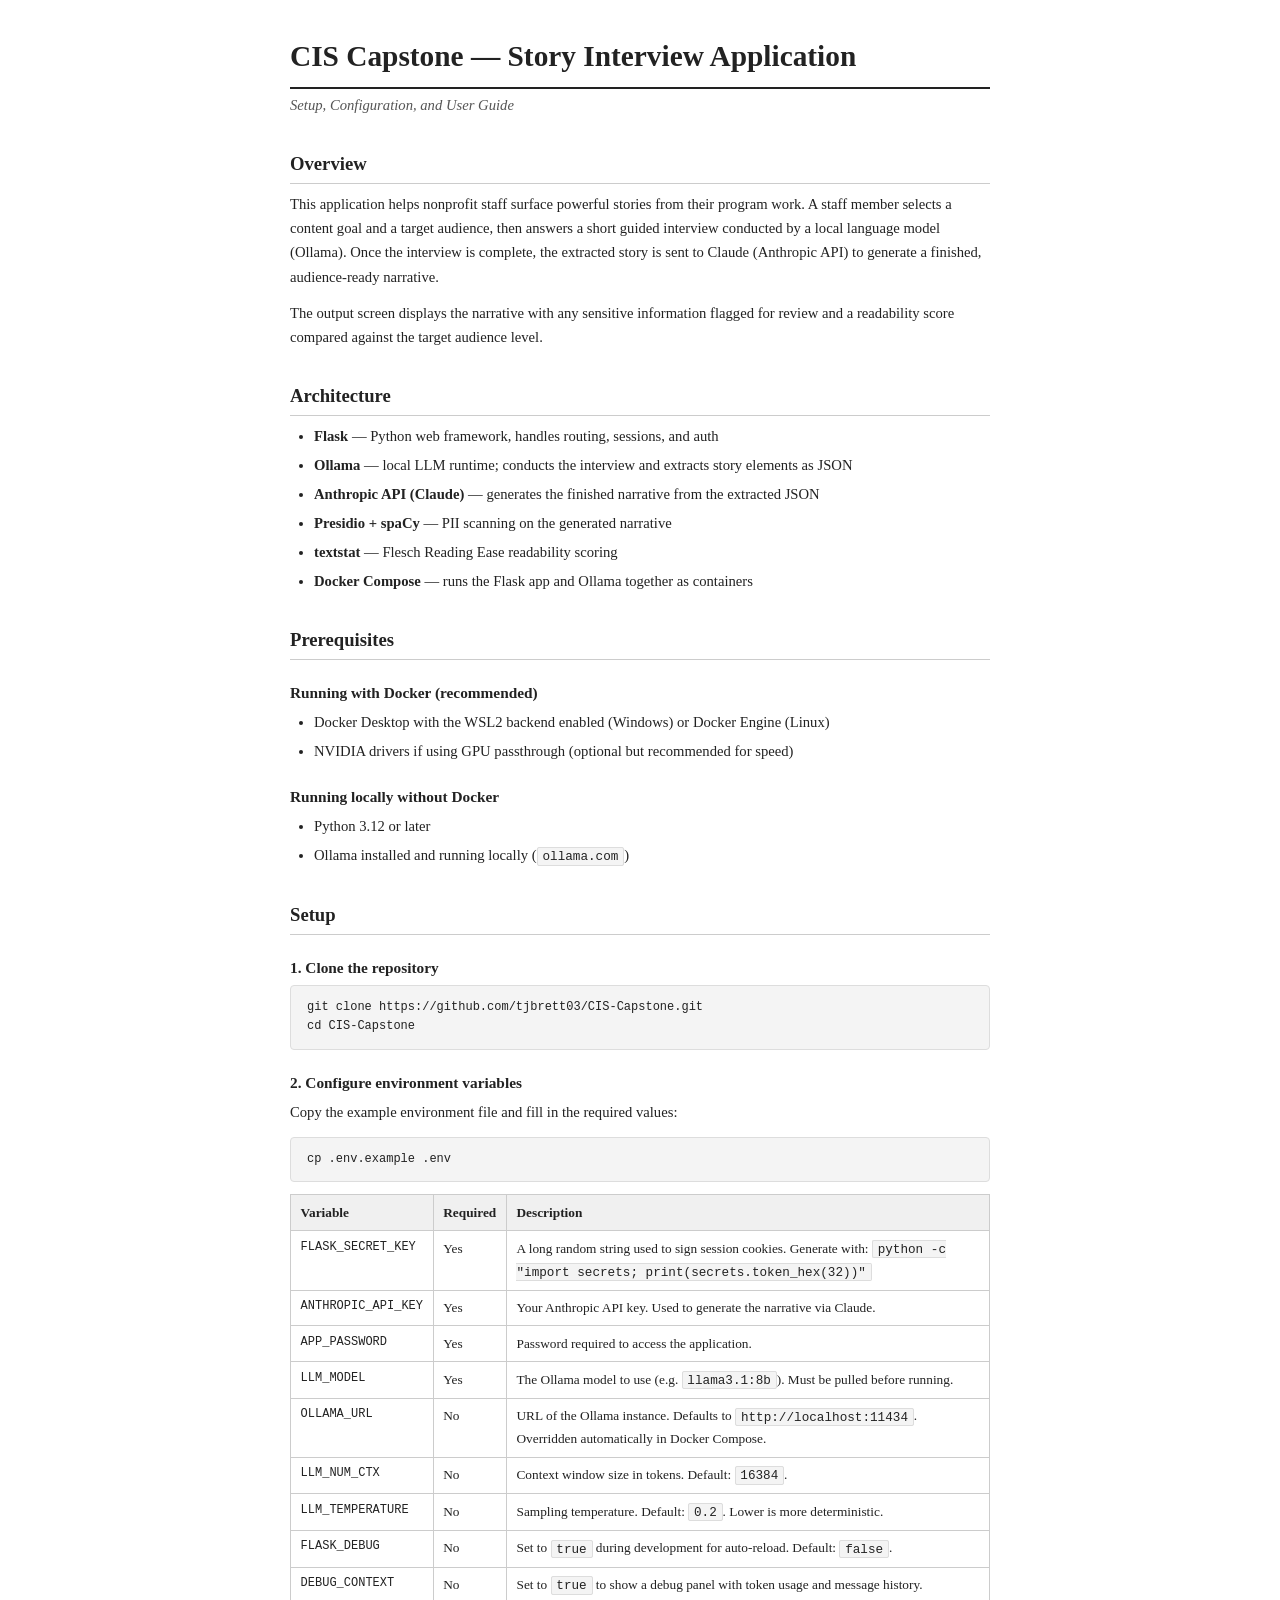
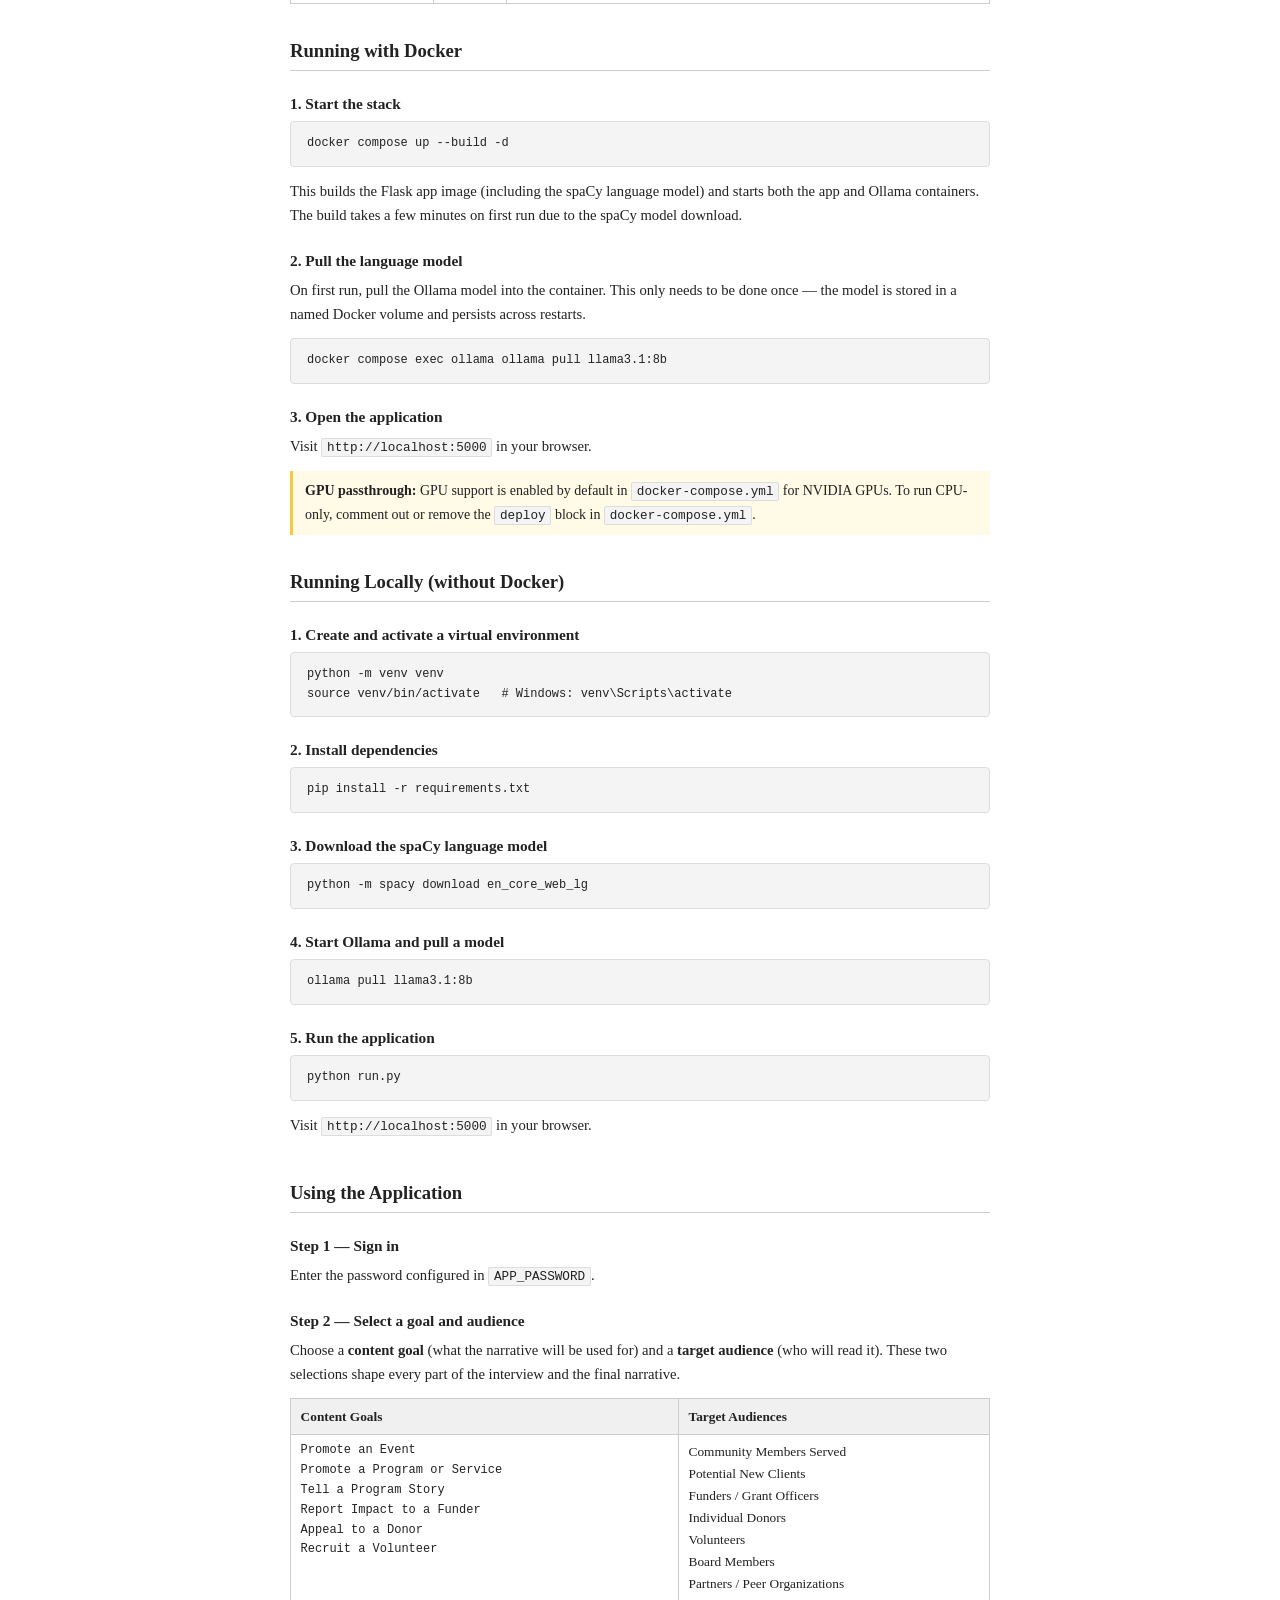
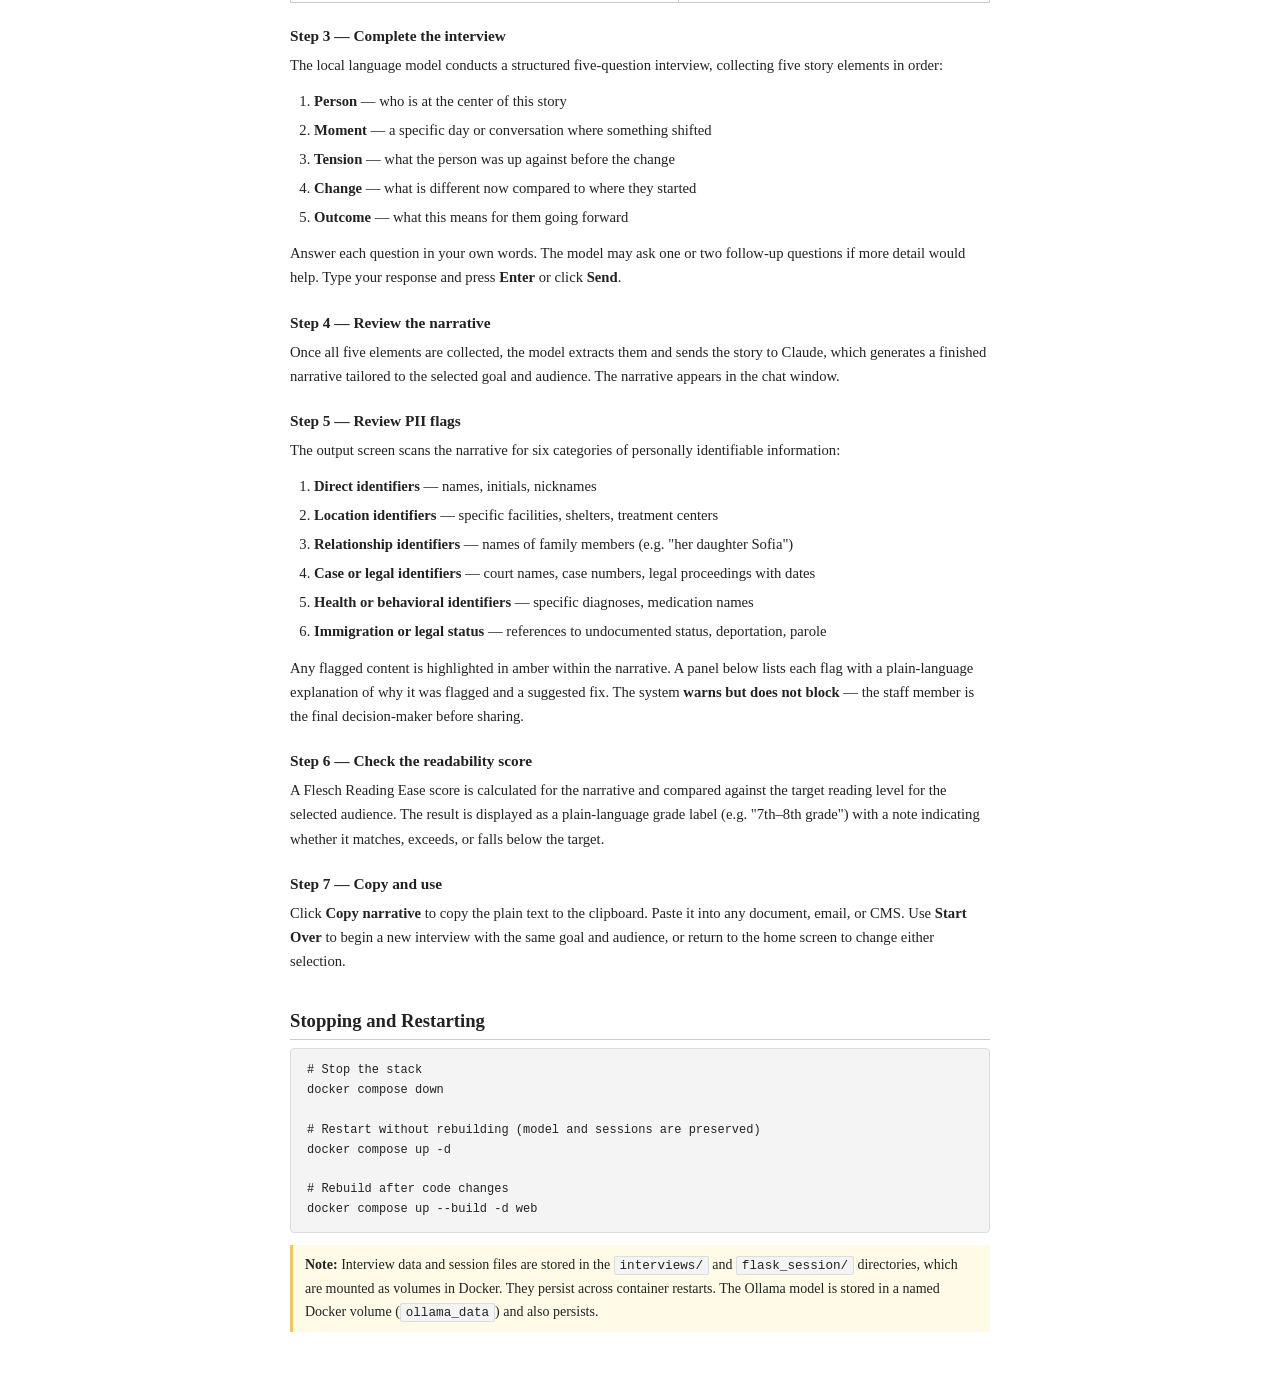
<file: docs.html>
<!DOCTYPE html>
<html lang="en">
<head>
    <meta charset="UTF-8">
    <meta name="viewport" content="width=device-width, initial-scale=1.0">
    <title>CIS Capstone — Application Documentation</title>
    <style>
        *, *::before, *::after { box-sizing: border-box; margin: 0; padding: 0; }

        body {
            font-family: Georgia, "Times New Roman", serif;
            font-size: 11pt;
            line-height: 1.65;
            color: #222;
            max-width: 780px;
            margin: 0 auto;
            padding: 2rem 2.5rem;
        }

        h1 {
            font-size: 22pt;
            font-weight: bold;
            margin-bottom: 0.25rem;
            border-bottom: 2px solid #222;
            padding-bottom: 0.4rem;
        }

        .subtitle {
            font-size: 11pt;
            color: #555;
            margin-bottom: 2rem;
            font-style: italic;
        }

        h2 {
            font-size: 14pt;
            font-weight: bold;
            margin-top: 2rem;
            margin-bottom: 0.5rem;
            border-bottom: 1px solid #ccc;
            padding-bottom: 0.2rem;
        }

        h3 {
            font-size: 11.5pt;
            font-weight: bold;
            margin-top: 1.25rem;
            margin-bottom: 0.3rem;
        }

        p {
            margin-bottom: 0.75rem;
        }

        ul, ol {
            margin-left: 1.5rem;
            margin-bottom: 0.75rem;
        }

        li {
            margin-bottom: 0.3rem;
        }

        code {
            font-family: "Courier New", Courier, monospace;
            font-size: 9.5pt;
            background: #f4f4f4;
            border: 1px solid #ddd;
            border-radius: 2px;
            padding: 0.05rem 0.3rem;
        }

        pre {
            font-family: "Courier New", Courier, monospace;
            font-size: 9pt;
            background: #f4f4f4;
            border: 1px solid #ddd;
            border-radius: 4px;
            padding: 0.75rem 1rem;
            margin-bottom: 0.75rem;
            white-space: pre-wrap;
            word-break: break-all;
        }

        table {
            width: 100%;
            border-collapse: collapse;
            font-size: 10pt;
            margin-bottom: 1rem;
        }

        th {
            background: #f0f0f0;
            border: 1px solid #ccc;
            padding: 0.4rem 0.6rem;
            text-align: left;
            font-weight: bold;
        }

        td {
            border: 1px solid #ccc;
            padding: 0.4rem 0.6rem;
            vertical-align: top;
        }

        td:first-child {
            font-family: "Courier New", Courier, monospace;
            font-size: 9pt;
            white-space: nowrap;
        }

        .note {
            background: #fffbe6;
            border-left: 3px solid #f0c75e;
            padding: 0.5rem 0.75rem;
            margin-bottom: 0.75rem;
            font-size: 10.5pt;
        }

        .section-break {
            margin-top: 2.5rem;
        }

        @media print {
            body { padding: 0; }
            h2 { page-break-after: avoid; }
            h3 { page-break-after: avoid; }
            pre { page-break-inside: avoid; }
            table { page-break-inside: avoid; }
        }
    </style>
</head>
<body>

<h1>CIS Capstone — Story Interview Application</h1>
<p class="subtitle">Setup, Configuration, and User Guide</p>

<h2>Overview</h2>
<p>This application helps nonprofit staff surface powerful stories from their program work. A staff member selects a content goal and a target audience, then answers a short guided interview conducted by a local language model (Ollama). Once the interview is complete, the extracted story is sent to Claude (Anthropic API) to generate a finished, audience-ready narrative.</p>
<p>The output screen displays the narrative with any sensitive information flagged for review and a readability score compared against the target audience level.</p>

<h2>Architecture</h2>
<ul>
    <li><strong>Flask</strong> — Python web framework, handles routing, sessions, and auth</li>
    <li><strong>Ollama</strong> — local LLM runtime; conducts the interview and extracts story elements as JSON</li>
    <li><strong>Anthropic API (Claude)</strong> — generates the finished narrative from the extracted JSON</li>
    <li><strong>Presidio + spaCy</strong> — PII scanning on the generated narrative</li>
    <li><strong>textstat</strong> — Flesch Reading Ease readability scoring</li>
    <li><strong>Docker Compose</strong> — runs the Flask app and Ollama together as containers</li>
</ul>

<h2>Prerequisites</h2>

<h3>Running with Docker (recommended)</h3>
<ul>
    <li>Docker Desktop with the WSL2 backend enabled (Windows) or Docker Engine (Linux)</li>
    <li>NVIDIA drivers if using GPU passthrough (optional but recommended for speed)</li>
</ul>

<h3>Running locally without Docker</h3>
<ul>
    <li>Python 3.12 or later</li>
    <li>Ollama installed and running locally (<code>ollama.com</code>)</li>
</ul>

<h2>Setup</h2>

<h3>1. Clone the repository</h3>
<pre>git clone https://github.com/tjbrett03/CIS-Capstone.git
cd CIS-Capstone</pre>

<h3>2. Configure environment variables</h3>
<p>Copy the example environment file and fill in the required values:</p>
<pre>cp .env.example .env</pre>

<table>
    <thead>
        <tr><th>Variable</th><th>Required</th><th>Description</th></tr>
    </thead>
    <tbody>
        <tr><td>FLASK_SECRET_KEY</td><td>Yes</td><td>A long random string used to sign session cookies. Generate with: <code>python -c "import secrets; print(secrets.token_hex(32))"</code></td></tr>
        <tr><td>ANTHROPIC_API_KEY</td><td>Yes</td><td>Your Anthropic API key. Used to generate the narrative via Claude.</td></tr>
        <tr><td>APP_PASSWORD</td><td>Yes</td><td>Password required to access the application.</td></tr>
        <tr><td>LLM_MODEL</td><td>Yes</td><td>The Ollama model to use (e.g. <code>llama3.1:8b</code>). Must be pulled before running.</td></tr>
        <tr><td>OLLAMA_URL</td><td>No</td><td>URL of the Ollama instance. Defaults to <code>http://localhost:11434</code>. Overridden automatically in Docker Compose.</td></tr>
        <tr><td>LLM_NUM_CTX</td><td>No</td><td>Context window size in tokens. Default: <code>16384</code>.</td></tr>
        <tr><td>LLM_TEMPERATURE</td><td>No</td><td>Sampling temperature. Default: <code>0.2</code>. Lower is more deterministic.</td></tr>
        <tr><td>FLASK_DEBUG</td><td>No</td><td>Set to <code>true</code> during development for auto-reload. Default: <code>false</code>.</td></tr>
        <tr><td>DEBUG_CONTEXT</td><td>No</td><td>Set to <code>true</code> to show a debug panel with token usage and message history.</td></tr>
    </tbody>
</table>

<h2>Running with Docker</h2>

<h3>1. Start the stack</h3>
<pre>docker compose up --build -d</pre>
<p>This builds the Flask app image (including the spaCy language model) and starts both the app and Ollama containers. The build takes a few minutes on first run due to the spaCy model download.</p>

<h3>2. Pull the language model</h3>
<p>On first run, pull the Ollama model into the container. This only needs to be done once — the model is stored in a named Docker volume and persists across restarts.</p>
<pre>docker compose exec ollama ollama pull llama3.1:8b</pre>

<h3>3. Open the application</h3>
<p>Visit <code>http://localhost:5000</code> in your browser.</p>

<div class="note">
    <strong>GPU passthrough:</strong> GPU support is enabled by default in <code>docker-compose.yml</code> for NVIDIA GPUs. To run CPU-only, comment out or remove the <code>deploy</code> block in <code>docker-compose.yml</code>.
</div>

<h2>Running Locally (without Docker)</h2>

<h3>1. Create and activate a virtual environment</h3>
<pre>python -m venv venv
source venv/bin/activate   # Windows: venv\Scripts\activate</pre>

<h3>2. Install dependencies</h3>
<pre>pip install -r requirements.txt</pre>

<h3>3. Download the spaCy language model</h3>
<pre>python -m spacy download en_core_web_lg</pre>

<h3>4. Start Ollama and pull a model</h3>
<pre>ollama pull llama3.1:8b</pre>

<h3>5. Run the application</h3>
<pre>python run.py</pre>
<p>Visit <code>http://localhost:5000</code> in your browser.</p>

<h2 class="section-break">Using the Application</h2>

<h3>Step 1 — Sign in</h3>
<p>Enter the password configured in <code>APP_PASSWORD</code>.</p>

<h3>Step 2 — Select a goal and audience</h3>
<p>Choose a <strong>content goal</strong> (what the narrative will be used for) and a <strong>target audience</strong> (who will read it). These two selections shape every part of the interview and the final narrative.</p>

<table>
    <thead><tr><th>Content Goals</th><th>Target Audiences</th></tr></thead>
    <tbody>
        <tr>
            <td>
                Promote an Event<br>
                Promote a Program or Service<br>
                Tell a Program Story<br>
                Report Impact to a Funder<br>
                Appeal to a Donor<br>
                Recruit a Volunteer
            </td>
            <td>
                Community Members Served<br>
                Potential New Clients<br>
                Funders / Grant Officers<br>
                Individual Donors<br>
                Volunteers<br>
                Board Members<br>
                Partners / Peer Organizations
            </td>
        </tr>
    </tbody>
</table>

<h3>Step 3 — Complete the interview</h3>
<p>The local language model conducts a structured five-question interview, collecting five story elements in order:</p>
<ol>
    <li><strong>Person</strong> — who is at the center of this story</li>
    <li><strong>Moment</strong> — a specific day or conversation where something shifted</li>
    <li><strong>Tension</strong> — what the person was up against before the change</li>
    <li><strong>Change</strong> — what is different now compared to where they started</li>
    <li><strong>Outcome</strong> — what this means for them going forward</li>
</ol>
<p>Answer each question in your own words. The model may ask one or two follow-up questions if more detail would help. Type your response and press <strong>Enter</strong> or click <strong>Send</strong>.</p>

<h3>Step 4 — Review the narrative</h3>
<p>Once all five elements are collected, the model extracts them and sends the story to Claude, which generates a finished narrative tailored to the selected goal and audience. The narrative appears in the chat window.</p>

<h3>Step 5 — Review PII flags</h3>
<p>The output screen scans the narrative for six categories of personally identifiable information:</p>
<ol>
    <li><strong>Direct identifiers</strong> — names, initials, nicknames</li>
    <li><strong>Location identifiers</strong> — specific facilities, shelters, treatment centers</li>
    <li><strong>Relationship identifiers</strong> — names of family members (e.g. "her daughter Sofia")</li>
    <li><strong>Case or legal identifiers</strong> — court names, case numbers, legal proceedings with dates</li>
    <li><strong>Health or behavioral identifiers</strong> — specific diagnoses, medication names</li>
    <li><strong>Immigration or legal status</strong> — references to undocumented status, deportation, parole</li>
</ol>
<p>Any flagged content is highlighted in amber within the narrative. A panel below lists each flag with a plain-language explanation of why it was flagged and a suggested fix. The system <strong>warns but does not block</strong> — the staff member is the final decision-maker before sharing.</p>

<h3>Step 6 — Check the readability score</h3>
<p>A Flesch Reading Ease score is calculated for the narrative and compared against the target reading level for the selected audience. The result is displayed as a plain-language grade label (e.g. "7th–8th grade") with a note indicating whether it matches, exceeds, or falls below the target.</p>

<h3>Step 7 — Copy and use</h3>
<p>Click <strong>Copy narrative</strong> to copy the plain text to the clipboard. Paste it into any document, email, or CMS. Use <strong>Start Over</strong> to begin a new interview with the same goal and audience, or return to the home screen to change either selection.</p>

<h2>Stopping and Restarting</h2>
<pre># Stop the stack
docker compose down

# Restart without rebuilding (model and sessions are preserved)
docker compose up -d

# Rebuild after code changes
docker compose up --build -d web</pre>

<div class="note">
    <strong>Note:</strong> Interview data and session files are stored in the <code>interviews/</code> and <code>flask_session/</code> directories, which are mounted as volumes in Docker. They persist across container restarts. The Ollama model is stored in a named Docker volume (<code>ollama_data</code>) and also persists.
</div>

</body>
</html>
</file>
